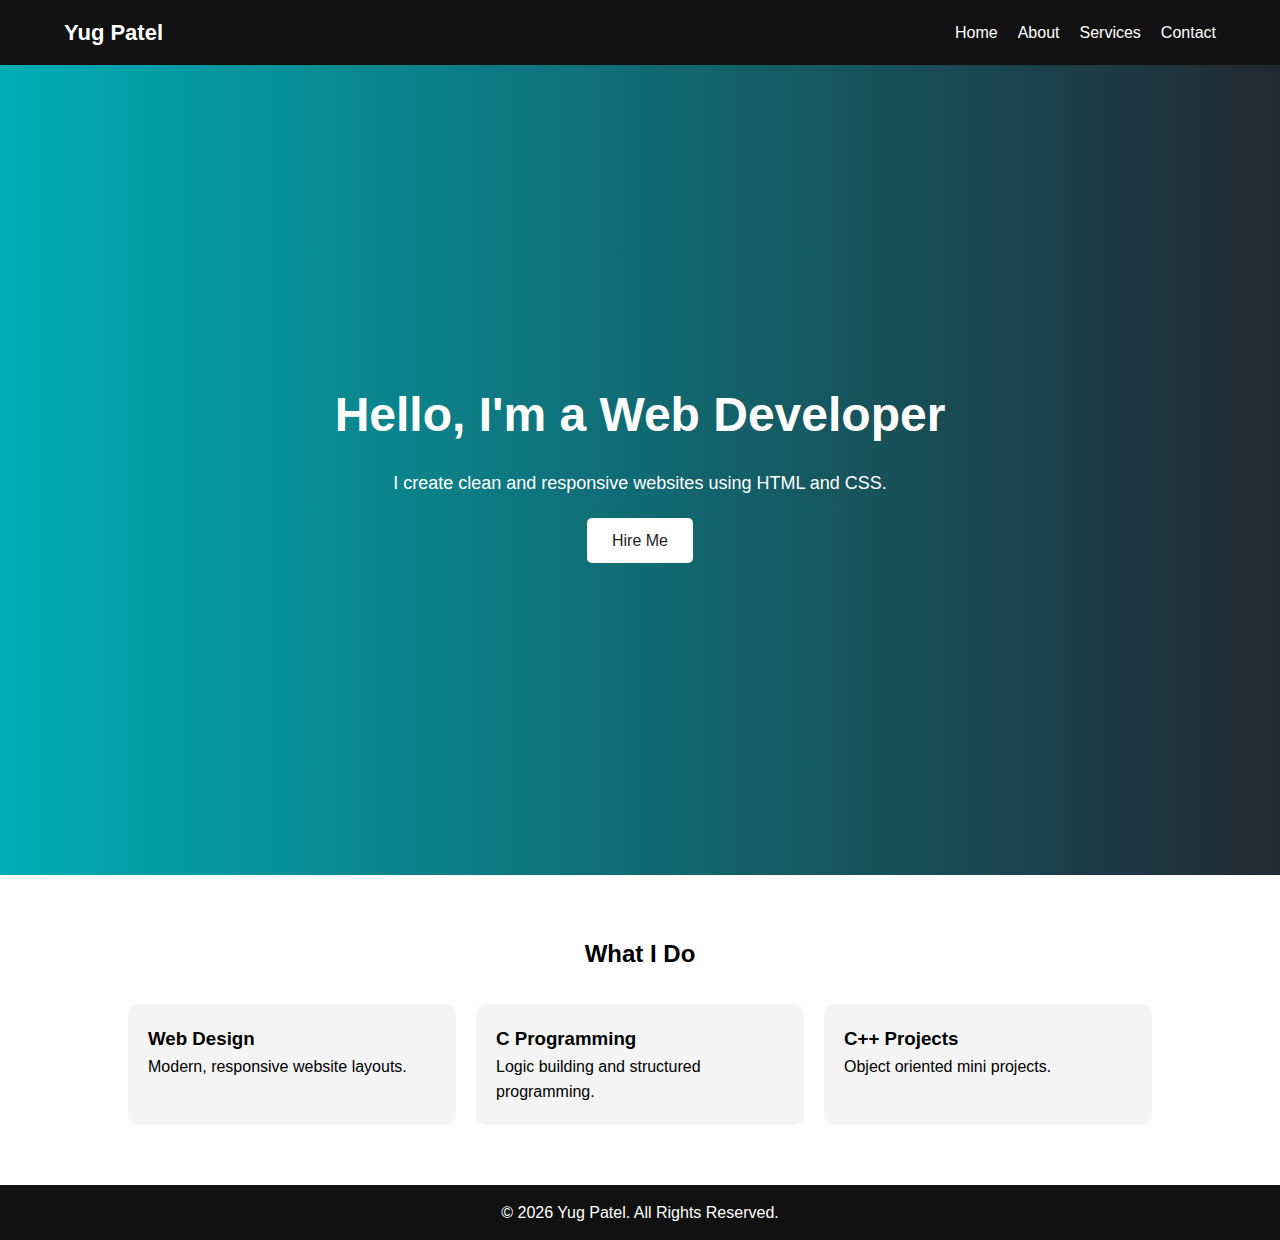
<file: index.html>
<!DOCTYPE html>
<html lang="en">
<head>
    <meta charset="UTF-8">
    <title>My Portfolio</title>
    <link rel="stylesheet" href="style.css">
</head>
<body>

<header>
    <nav>
        <div class="logo">Yug Patel</div>
        <ul>
            <li><a href="index.html">Home</a></li>
            <li><a href="about.html">About</a></li>
            <li><a href="services.html">Services</a></li>
            <li><a href="contact.html">Contact</a></li>
        </ul>
    </nav>
</header>

<section class="hero">
    <div class="hero-content">
        <h1>Hello, I'm a Web Developer</h1>
        <p>I create clean and responsive websites using HTML and CSS.</p>
        <a href="contact.html" class="btn">Hire Me</a>
    </div>
</section>

<section class="section">
    <h2>What I Do</h2>
    <div class="card-container">
        <div class="card">
            <h3>Web Design</h3>
            <p>Modern, responsive website layouts.</p>
        </div>
        <div class="card">
            <h3>C Programming</h3>
            <p>Logic building and structured programming.</p>
        </div>
        <div class="card">
            <h3>C++ Projects</h3>
            <p>Object oriented mini projects.</p>
        </div>
    </div>
</section>

<footer>
    <p>© 2026 Yug Patel. All Rights Reserved.</p>
</footer>

</body>
</html>
</file>
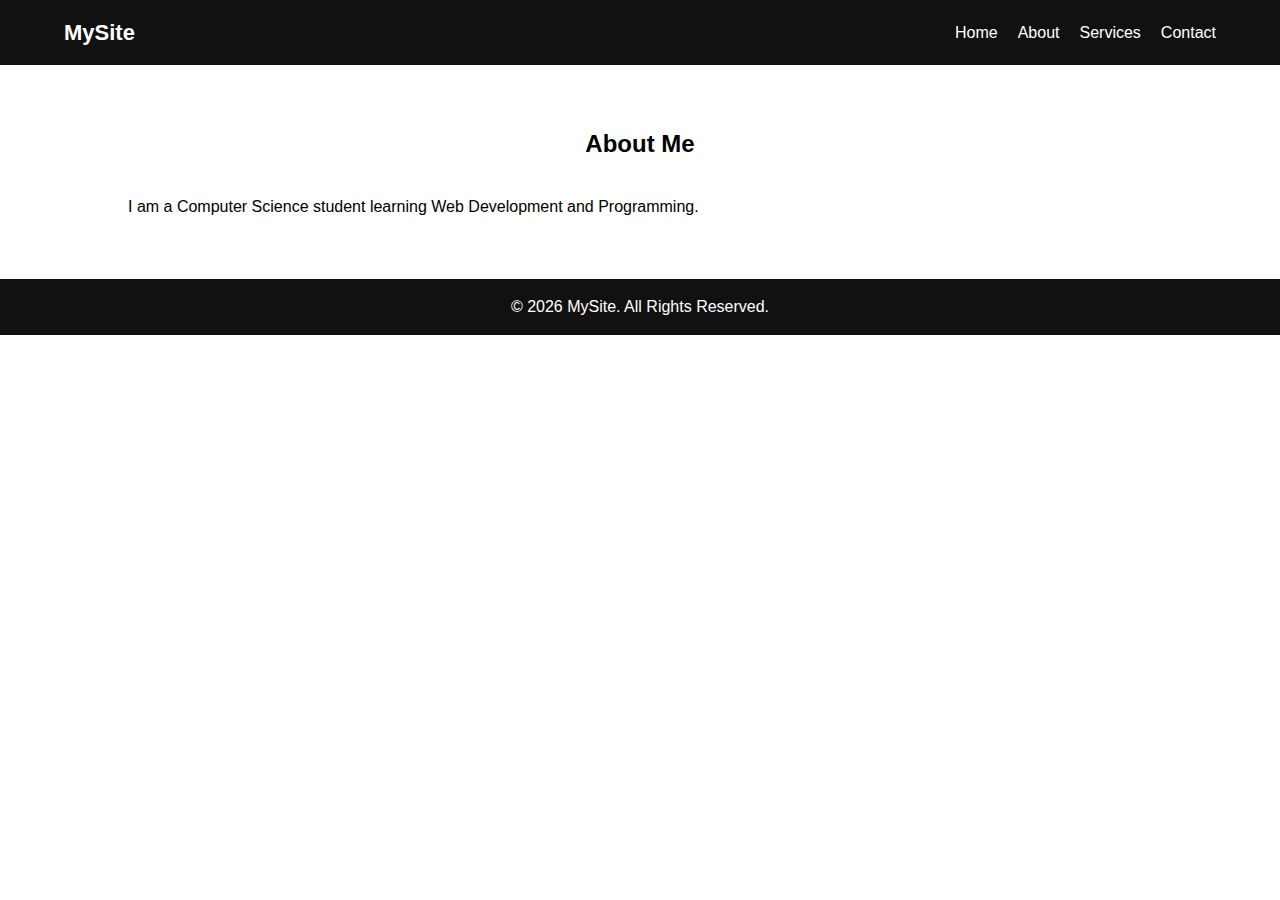
<file: about.html>
<!DOCTYPE html>
<html>
<head>
    <title>About</title>
    <link rel="stylesheet" href="style.css">
</head>
<body>

<header>
    <nav>
        <div class="logo">MySite</div>
        <ul>
            <li><a href="index.html">Home</a></li>
            <li><a href="about.html">About</a></li>
            <li><a href="services.html">Services</a></li>
            <li><a href="contact.html">Contact</a></li>
        </ul>
    </nav>
</header>

<section class="section">
    <h2>About Me</h2>
    <p>I am a Computer Science student learning Web Development and Programming.</p>
</section>

<footer>
    <p>© 2026 MySite. All Rights Reserved.</p>
</footer>

</body>
</html>
</file>
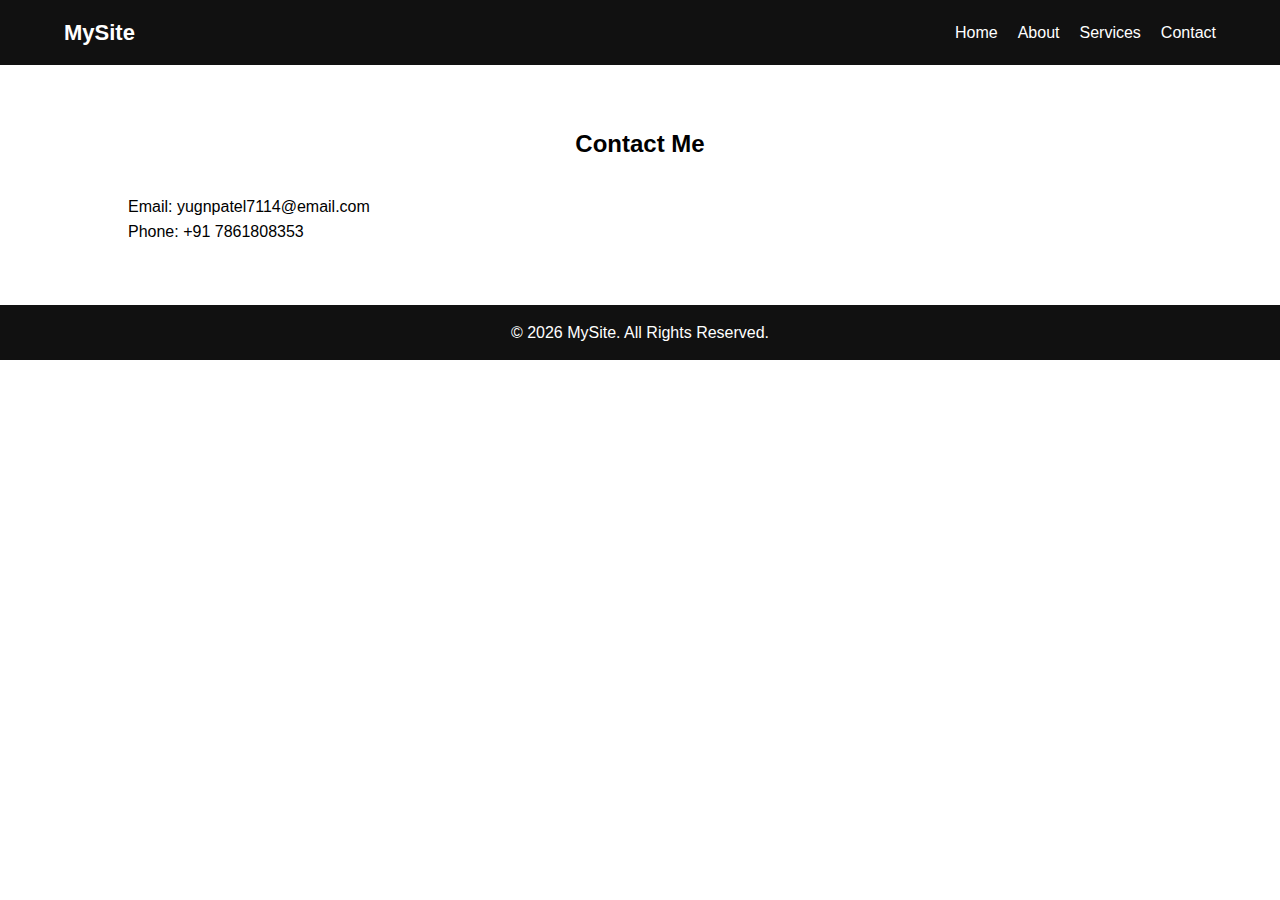
<file: contact.html>
<!DOCTYPE html>
<html>
<head>
    <title>Contact</title>
    <link rel="stylesheet" href="style.css">
</head>
<body>

<header>
    <nav>
        <div class="logo">MySite</div>
        <ul>
            <li><a href="index.html">Home</a></li>
            <li><a href="about.html">About</a></li>
            <li><a href="services.html">Services</a></li>
            <li><a href="contact.html">Contact</a></li>
        </ul>
    </nav>
</header>

<section class="section">
    <h2>Contact Me</h2>
    <p>Email: yugnpatel7114@email.com</p>
    <p>Phone: +91 7861808353</p>
</section>

<footer>
    <p>© 2026 MySite. All Rights Reserved.</p>
</footer>

</body>
</html>
</file>
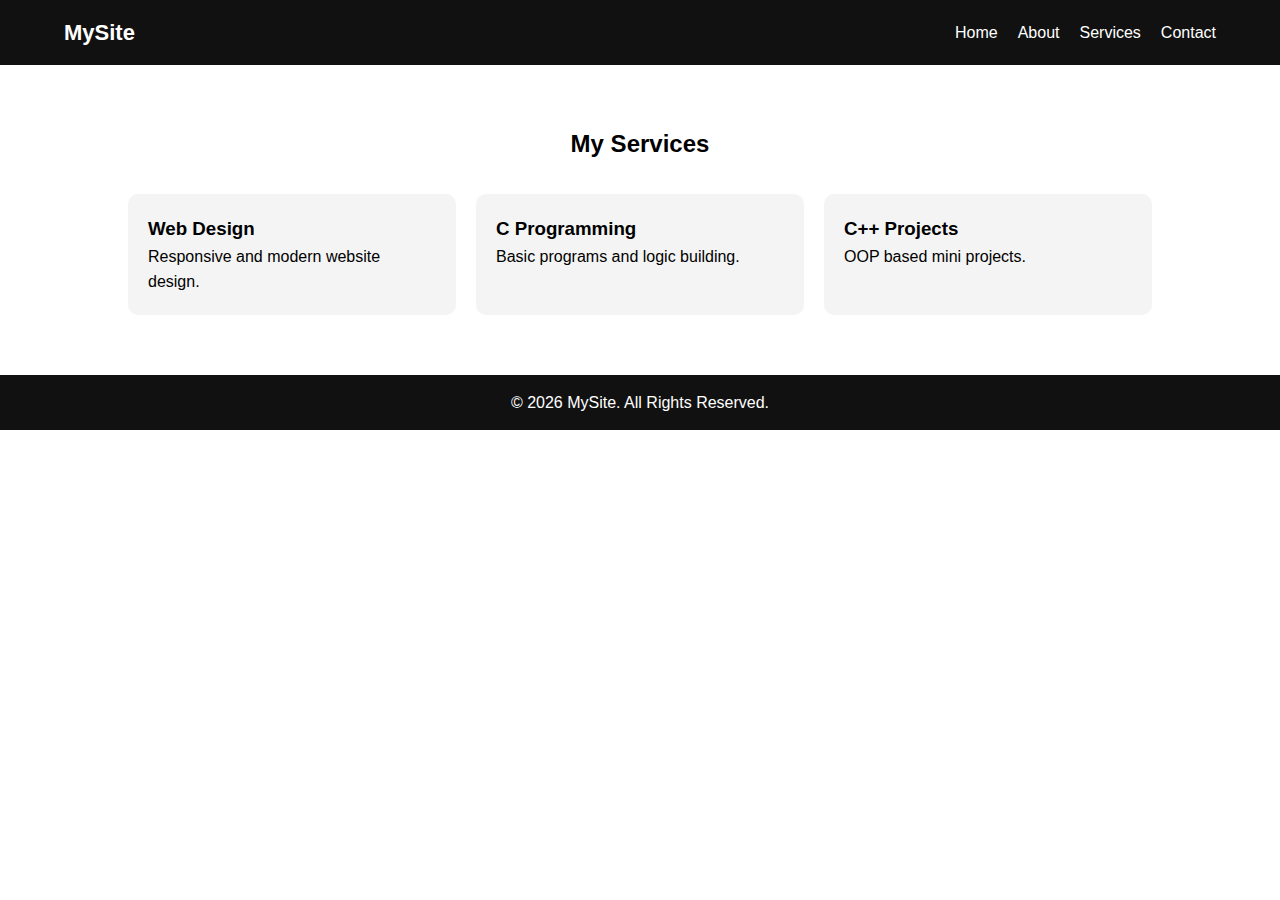
<file: services.html>
<!DOCTYPE html>
<html>
<head>
    <title>Services</title>
    <link rel="stylesheet" href="style.css">
</head>
<body>

<header>
    <nav>
        <div class="logo">MySite</div>
        <ul>
            <li><a href="index.html">Home</a></li>
            <li><a href="about.html">About</a></li>
            <li><a href="services.html">Services</a></li>
            <li><a href="contact.html">Contact</a></li>
        </ul>
    </nav>
</header>

<section class="section">
    <h2>My Services</h2>
    <div class="card-container">
        <div class="card">
            <h3>Web Design</h3>
            <p>Responsive and modern website design.</p>
        </div>
        <div class="card">
            <h3>C Programming</h3>
            <p>Basic programs and logic building.</p>
        </div>
        <div class="card">
            <h3>C++ Projects</h3>
            <p>OOP based mini projects.</p>
        </div>
    </div>
</section>

<footer>
    <p>© 2026 MySite. All Rights Reserved.</p>
</footer>

</body>
</html>
</file>
<file: style.css>
* {
    margin: 0;
    padding: 0;
    box-sizing: border-box;
    font-family: Arial, sans-serif;
}

body {
    line-height: 1.6;
}

/* HEADER */
header {
    background: #111;
    padding: 15px 0;
}

nav {
    width: 90%;
    margin: auto;
    display: flex;
    justify-content: space-between;
    align-items: center;
}

.logo {
    color: white;
    font-size: 22px;
    font-weight: bold;
}

nav ul {
    list-style: none;
    display: flex;
}

nav ul li {
    margin-left: 20px;
}

nav ul li a {
    color: white;
    text-decoration: none;
    transition: 0.3s;
}

nav ul li a:hover {
    color: #00adb5;
}

/* HERO SECTION */
.hero {
    height: 90vh;
    background: linear-gradient(to right, #00adb5, #222831);
    display: flex;
    justify-content: center;
    align-items: center;
    color: white;
    text-align: center;
    padding: 20px;
}

.hero h1 {
    font-size: 48px;
}

.hero p {
    margin-top: 15px;
    font-size: 18px;
}

.btn {
    display: inline-block;
    margin-top: 20px;
    padding: 10px 25px;
    background: white;
    color: #222;
    text-decoration: none;
    border-radius: 5px;
    transition: 0.3s;
}

.btn:hover {
    background: #00adb5;
    color: white;
}

/* SECTION */
.section {
    padding: 60px 10%;
}

.section h2 {
    text-align: center;
    margin-bottom: 30px;
}

/* CARDS */
.card-container {
    display: flex;
    gap: 20px;
    flex-wrap: wrap;
}

.card {
    flex: 1;
    min-width: 250px;
    background: #f4f4f4;
    padding: 20px;
    border-radius: 10px;
    transition: 0.3s;
}

.card:hover {
    transform: translateY(-5px);
}

/* FOOTER */
footer {
    background: #111;
    color: white;
    text-align: center;
    padding: 15px 0;
}

/* 🔥 MOBILE RESPONSIVE */
@media (max-width: 768px) {

    nav {
        flex-direction: column;
        text-align: center;
    }

    nav ul {
        flex-direction: column;
        margin-top: 10px;
    }

    nav ul li {
        margin: 10px 0;
    }

    .hero {
        height: auto;
        padding: 60px 20px;
    }

    .hero h1 {
        font-size: 28px;
    }

    .hero p {
        font-size: 16px;
    }

    .card-container {
        flex-direction: column;
    }
}
</file>
